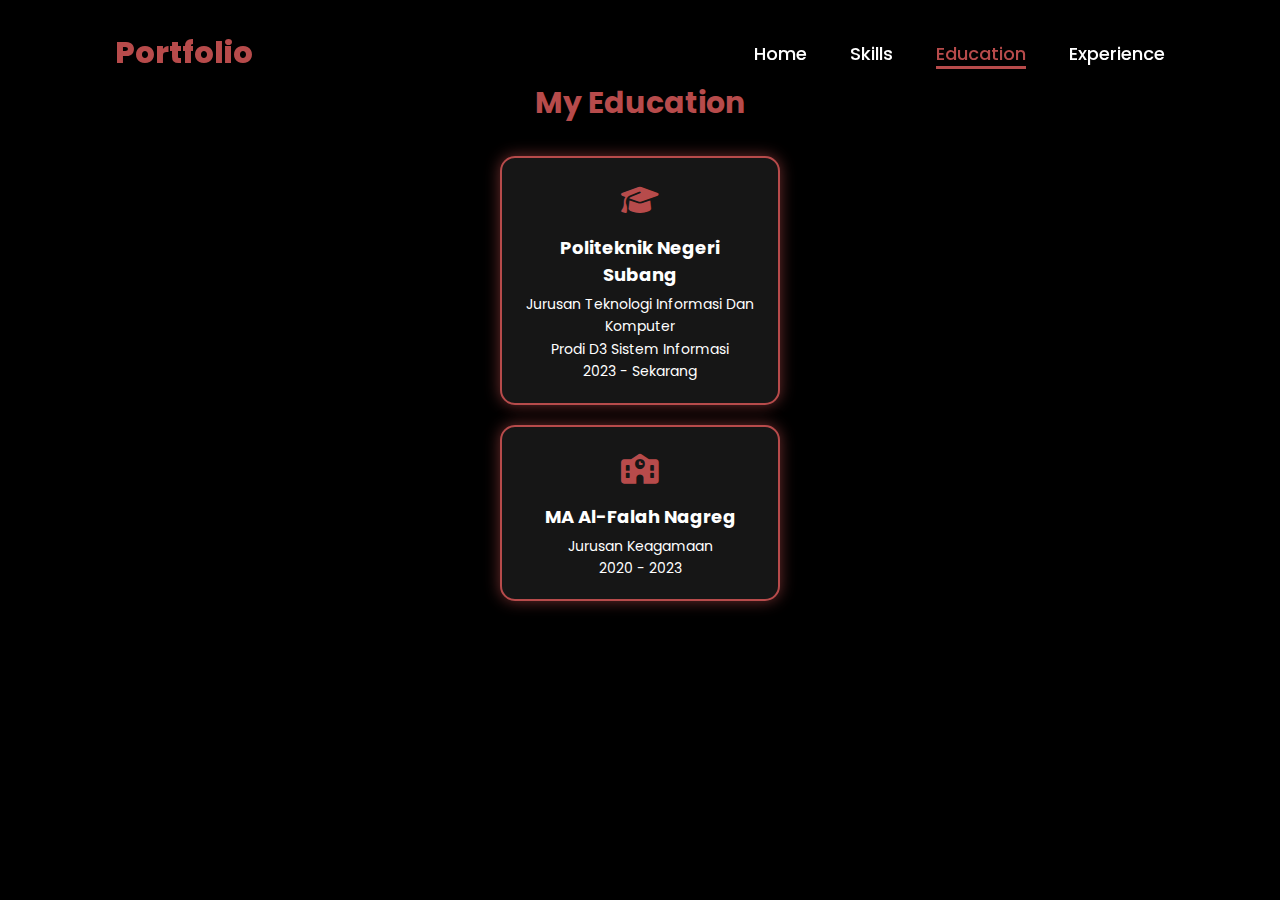
<file: education.html>
<!DOCTYPE html>
<html lang="en">
  <head>
    <meta charset="UTF-8" />
    <meta name="viewport" content="width=device-width, initial-scale=1.0" />
    <link
      rel="stylesheet"
      href="https://cdnjs.cloudflare.com/ajax/libs/font-awesome/6.5.2/css/all.min.css"
    />
    <link rel="stylesheet" href="style.css" />
    <title>My Education</title>
    <style>
      body {
        background-color: #000000;
        color: #fff;
        font-family: "Poppins", sans-serif;
        margin: 0;
        padding: 0;
        display: flex;
        justify-content: center;
        align-items: center;
        height: 100vh;
      }

      section {
        padding: 8rem 10%; /* Tambahkan padding atas lebih besar */
        text-align: center;
      }

      h1 {
        font-size: 3rem;
        margin-bottom: 3rem;
        color: #b74b4b;
      }

      .education-container {
        display: flex;
        flex-direction: column;
        gap: 2rem;
        align-items: center;
      }

      .education-card {
        background-color: #161616;
        border: 2px solid #b74b4b;
        border-radius: 1.5rem;
        width: 28rem;
        padding: 2rem;
        text-align: center;
        box-shadow: 0 0 15px rgba(183, 75, 75, 0.6);
        transition: transform 0.3s ease;
      }

      .education-card:hover {
        transform: scale(1.05);
        box-shadow: 0 8px 16px rgba(0, 0, 0, 0.8);
      }

      .education-card .icon {
        font-size: 3rem;
        margin-bottom: 1rem;
        color: #b74b4b;
      }

      .education-card h2 {
        font-size: 1.8rem;
        margin-bottom: 0.5rem;
      }

      .education-card p {
        font-size: 1.4rem;
        line-height: 1.6;
      }
    </style>
    <script>
      document.addEventListener("DOMContentLoaded", function () {
        fetch("navbar.html")
          .then((response) => response.text())
          .then((data) => {
            document.body.insertAdjacentHTML("afterbegin", data);

            // Highlight active link
            const links = document.querySelectorAll("nav a");
            const currentPage = window.location.pathname.split("/").pop();
            links.forEach((link) => {
              link.classList.toggle(
                "active",
                link.getAttribute("href") === currentPage
              );
            });
          })
          .catch((error) => console.error("Error loading navbar:", error));
      });
    </script>
  </head>
  <body>
    <section>
      <h1>My Education</h1>
      <div class="education-container">
        <div class="education-card">
          <div class="icon">
            <i class="fa-solid fa-graduation-cap"></i>
          </div>
          <h2>Politeknik Negeri Subang</h2>
          <p>Jurusan Teknologi Informasi Dan Komputer</p>
          <p>Prodi D3 Sistem Informasi</p>
          <p>2023 - Sekarang</p>
        </div>
        <div class="education-card">
          <div class="icon">
            <i class="fa-solid fa-school"></i>
          </div>
          <h2>MA Al-Falah Nagreg</h2>
          <p>Jurusan Keagamaan</p>
          <p>2020 - 2023</p>
        </div>
      </div>
    </section>
  </body>
</html>
</file>
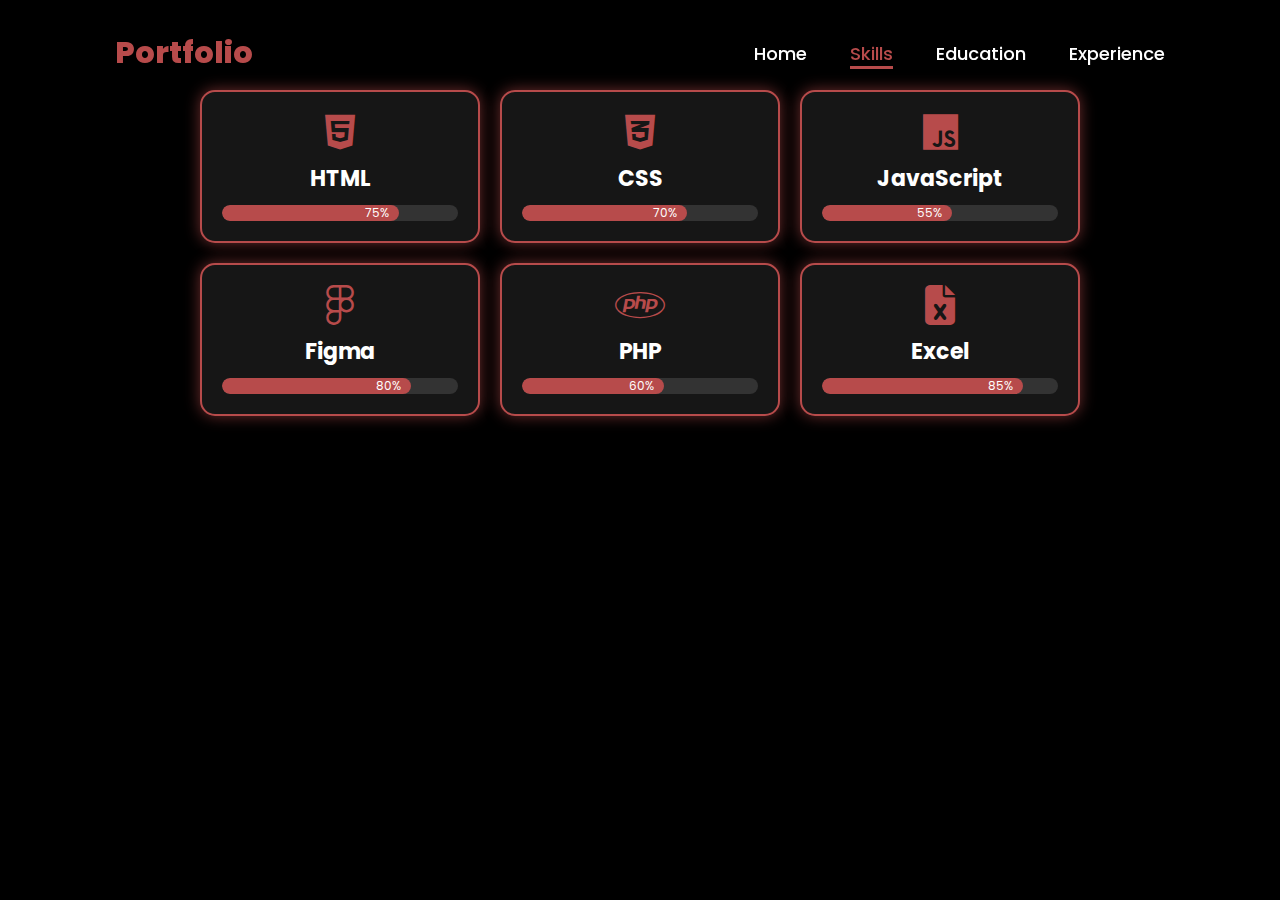
<file: skills.html>
<!DOCTYPE html>
<html lang="en">

<head>
    <meta charset="UTF-8">
    <meta name="viewport" content="width=device-width, initial-scale=1.0">
    <link rel="stylesheet" href="https://cdnjs.cloudflare.com/ajax/libs/font-awesome/6.5.2/css/all.min.css">
    <link rel="stylesheet" href="style.css">
    <title>Skills</title>
    <script>
    document.addEventListener("DOMContentLoaded", function () {
        fetch("navbar.html")
            .then(response => response.text())
            .then(data => {
                document.body.insertAdjacentHTML('afterbegin', data);

                // Highlight active link
                const links = document.querySelectorAll('nav a');
                const currentPage = window.location.pathname.split("/").pop();
                links.forEach(link => {
                    link.classList.toggle('active', link.getAttribute('href') === currentPage);
                });
            })
            .catch(error => console.error('Error loading navbar:', error));
    });
</script>

</head>

<body>
    

    <section>
        <div class="skills-container">
            <div class="skill">
                <i class="fa-brands fa-html5 skill-icon"></i>
                <h2>HTML</h2>
                <div class="progress-bar">
                    <div class="progress" style="width: 75%;">75%</div>
                </div>
            </div>
            <div class="skill">
                <i class="fa-brands fa-css3-alt skill-icon"></i>
                <h2>CSS</h2>
                <div class="progress-bar">
                    <div class="progress" style="width: 70%;">70%</div>
                </div>
            </div>
            <div class="skill">
                <i class="fa-brands fa-js skill-icon"></i>
                <h2>JavaScript</h2>
                <div class="progress-bar">
                    <div class="progress" style="width: 55%;">55%</div>
                </div>
            </div>
            <div class="skill">
                <i class="fa-brands fa-figma skill-icon"></i>
                <h2>Figma</h2>
                <div class="progress-bar">
                    <div class="progress" style="width: 80%;">80%</div>
                </div>
            </div>
            <div class="skill">
                <i class="fa-brands fa-php skill-icon"></i>
                <h2>PHP</h2>
                <div class="progress-bar">
                    <div class="progress" style="width: 60%;">60%</div>
                </div>
            </div>
            <div class="skill">
                <i class="fa-solid fa-file-excel skill-icon"></i>
                <h2>Excel</h2>
                <div class="progress-bar">
                    <div class="progress" style="width: 85%;">85%</div>
                </div>
            </div>
        </div>
    </section>
    
</body>

</html>
</file>
<file: style.css>
@import url('https://fonts.googleapis.com/css2?family=Poppins:wght@100;200;300;400;500;600&display=swap');

*{
    margin: 0;
    padding: 0;
    box-sizing: border-box;
    text-decoration: none;
    border: none;
    outline: none;
    font-family: 'Poppins', sans-serif;
}

html{
    font-size: 62.5%;
}

body{
    width: 100%;
    height: 100vh;
    overflow-x: hidden;
    background-color: black;
    color: white;
}

header{
    margin-top: 20px;
    position: fixed;
    top: 0;
    left: 0;
    width: 100%;
    padding: 1rem 9%;
    background-color: transparent;
    filter: drop-shadow(10px);
    display: flex;
    justify-content: space-between;
    align-items: center;
    z-index: 100;
}

.logo{
    font-size: 3rem;
    color: #b74b4b;
    font-weight: 800;
    cursor: pointer;
    transition: 0.5s ease;
}

.logo:hover{
    transform: scale(1.1);
}

nav a{
    font-size: 1.8rem;
    color: white;
    margin-left: 4rem;
    font-weight: 500;
    transition: 0.3s ease;
    border-bottom: 3px solid transparent;
}

nav a:hover,
nav a.active{
    color: #b74b4b;
    border-bottom: 3px solid #b74b4b;
}

@media(max-width:995px){
    nav{
        position: absolute;
        display: none;
        top: 0;
        right: 0;
        width: 40%;
        border-left: 3px solid #b74b4b;
        border-bottom: 3px solid #b74b4b;
        border-bottom-left-radius: 2rem;
        padding: 1rem solid;
        background-color: #161616;
        border-top: 0.1rem solid rgba(0,0,0,0.1);
    }

    nav.active{
        display: block;
    }

    nav a{
        display: block;
        font-size: 2rem;
        margin: 3rem 0;
    }

    nav a:hover,
    nav a.active{
        padding: 1rem;
        border-radius: 0.5rem;
        border-bottom: 0.5rem solid #b74b4b;
    }
}

section{
    min-height: 100vh;
    padding: 5rem 9% 5rem;
}

.home{
    display: flex;
    justify-content: center;
    align-items: center;
    gap: 8rem;
    background-color: black;
}

.home .home-content h1{
    font-size: 6rem;
    font-weight: 700;
    line-height: 1.3;
}

span{
    color: #b74b4b;
}

.home-content h3{
    font-size: 4rem;
    margin-bottom: 1rem;
    font-weight: 700;
}

.home-content p{
    font-size: 1.6rem;
}

.home-img{
    border-radius: 50%;
}

.home-img img{
    position: relative;
    width: 32vw;
    border-radius: 50%;
    box-shadow: 0 0 25px solid #b74b4b;
    cursor: pointer;
    transition: 0.2s linear;
}

.home-img img:hover{
    font-size: 1.8rem;
    font-weight: 500;
}

.social-icons a{
    display: inline-flex;
    justify-content: center;
    align-items: center;
    width: 4rem;
    height: 4rem;
    background-color: transparent;
    border: 0.2rem solid #b74b4b;
    font-size: 2rem;
    border-radius: 50%;
    margin: 3rem 1.5rem 3rem 0;
    transition: 0.3s ease;
    color: #b74b4b;
}

.social-icons a:hover{
    color: black;
    transform: scale(1.3) translateY(-5px);
    background-color: #b74b4b;
    box-shadow: 0  0 25px #b74b4b;
}

.btn{
    display: inline-block;
    padding: 1rem 2.8rem;
    background-color: black;
    border-radius: 4rem;
    font-size: 1.6rem;
    color: #b74b4b;
    letter-spacing: 0.3rem;
    font-weight: 600;
    border: 2px solid #b74b4b;
    transition: 0.3s ease;
    cursor: pointer;
}

.btn:hover{
    transform: scale3d(1.03);
    background-color: #b74b4b;
    color: black;
    box-shadow: 0 0 25px #b74b4b;
}

.typing-text{
    font-size: 34px;
    font-weight: 600;
    min-width: 280px;
}

.typing-text span{
    position: relative;
}

.typing-text span::before{
    content: "software Developer";
    color: #b74b4b;
    animation: words 20s infinite;
}

.typing-text span::after{
    content: "";
    background-color: black;
    position: absolute;
    width: calc(100% + 8px);
    height: 100%;
    border-left: 3px solid black;
    right: -8;
    animation: cursor 0.6s infinite;
}

@keyframes cursor{
    to{
        border-left: 3px solid #b74b4b;
    }
}

@keyframes words{
    0%, 20%{
        content: "Sistem Informasi";
    }
    21%, 40%{
        content: "Developer";
    }
    41%, 60%{
        content: "Web Designer";
    }
    61%, 80%{
        content: "UI/UX Design";
    }
}

@media (max-width: 1000px){
    .home{
        gap: 4rem;
    }
}

@media(max-width:995px){
    .home{
        flex-direction: column;
        margin: 5rem 4rem;
    }

    .home .home-content h3{
        font-size: 2.5rem;
    }

    .home-content h1{
        font-size: 5rem;
    }

    .home-img img{
        width: 70vw;
        margin-top: 4rem;
    }
}

/* Skills Section Styling */
.skills-container {
    display: flex;
    flex-wrap: wrap;
    justify-content: center;
    gap: 2rem;
    margin-top: 4rem;
}

.skill {
    background-color: #161616;
    border: 2px solid #b74b4b;
    border-radius: 1.5rem;
    width: 28rem;
    padding: 2rem;
    text-align: center;
    box-shadow: 0 0 15px rgba(183, 75, 75, 0.6);
    transition: transform 0.3s ease;
}

.skill:hover {
    transform: scale(1.05);
}

.skill-icon {
    font-size: 4rem;
    color: #b74b4b;
    margin-bottom: 1rem;
}

.skill h2 {
    font-size: 2.2rem;
    color: white;
    margin-bottom: 1rem;
}

.progress-bar {
    background-color: #333;
    border-radius: 2rem;
    overflow: hidden;
    height: 1.6rem;
    width: 100%;
    margin-top: 1rem;
}

.progress {
    background-color: #b74b4b;
    height: 100%;
    text-align: right;
    padding-right: 1rem;
    color: white;
    font-size: 1.2rem;
    line-height: 1.6rem;
    border-radius: 2rem;
    transition: width 0.4s ease;
}
.btn:hover {
    background-color: #0056b3;
  }
  
  .popup {
    position: fixed;
    bottom: -100%;
    left: 0;
    right: 0;
    background: rgba(0, 0, 0, 0.8);
    color: white;
    transition: bottom 0.5s ease;
    z-index: 1000;
  }
  
  .popup-content {
    max-width: 500px;
    margin: 20px auto;
    background: rgb(201, 56, 56);
    color: rgb(0, 0, 0);
    padding: 20px;
    border-radius: 10px;
    text-align: center;
  }
  
  .close-btn {
    position: absolute;
    top: 10px;
    right: 20px;
    font-size: 24px;
    cursor: pointer;
  }
  
  .popup.show {
    bottom: 0;}
</file>
